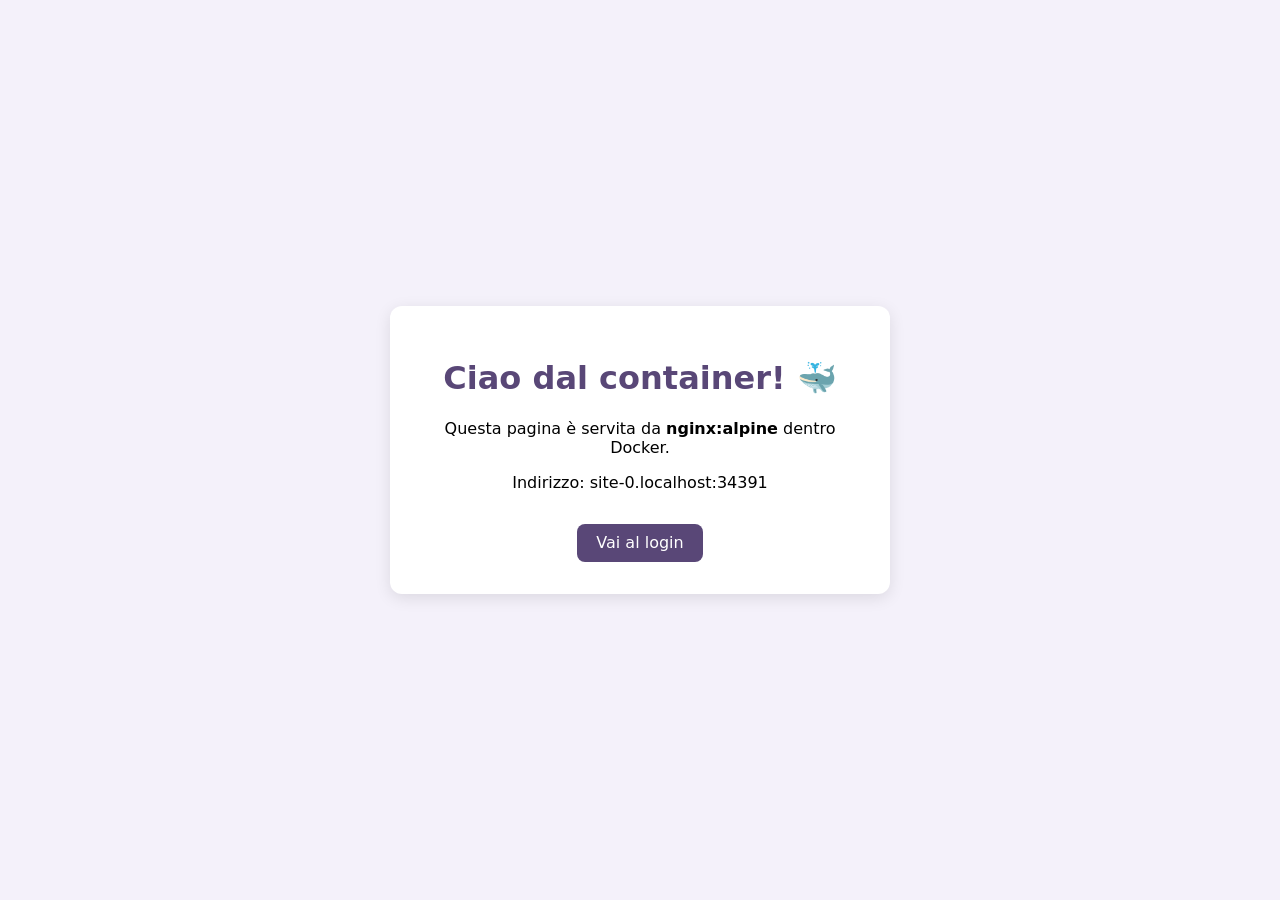
<file: esercitazione 2/site/index.html>
<!DOCTYPE html>
<html lang="it">
<head>
  <meta charset="UTF-8">
  <meta name="viewport" content="width=device-width, initial-scale=1">
  <title>Docker Lab - UniGe</title>
  <link rel="stylesheet" href="style.css">
</head>
<body>
  <div class="card">
    <h1>Ciao dal container! 🐳</h1>
    <p>Questa pagina è servita da <strong>nginx:alpine</strong> dentro Docker.</p>
    <p id="host"></p>
    <a href="login.html">Vai al login</a>
  </div>
  <script>
    document.getElementById("host").textContent =
      "Indirizzo: " + window.location.host;
  </script>
</body>
</html>
</file>
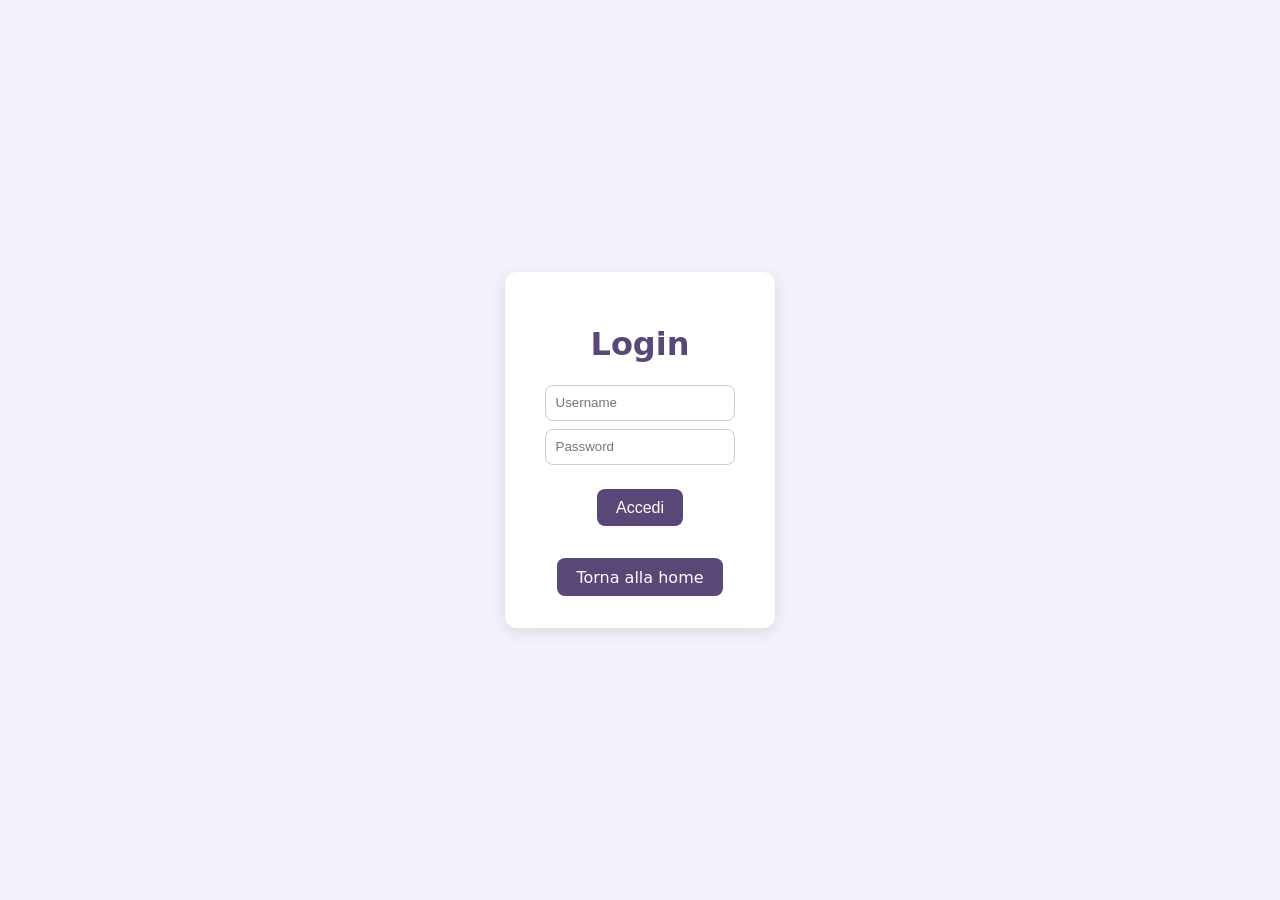
<file: esercitazione 2/site/benvenuto.html>
<!DOCTYPE html>
<html lang="it">
<head>
  <meta charset="UTF-8">
  <meta name="viewport" content="width=device-width, initial-scale=1">
  <title>Benvenuto</title>
  <link rel="stylesheet" href="style.css">
</head>
<body>
  <div class="card">
    <h1 id="titolo">Benvenuto!</h1>
    <p>Hai effettuato l'accesso al sito servito da <strong>nginx</strong> dentro un container Docker. 🐳</p>
    <p id="orario"></p>
    <button onclick="logout()">Esci</button>
  </div>
  <script>
    const utente = sessionStorage.getItem("utente");
    if (!utente) {
      window.location.href = "login.html";
    } else {
      document.getElementById("titolo").textContent = "Benvenuta/o, " + utente + "!";
      document.getElementById("orario").textContent =
        "Accesso effettuato alle " + new Date().toLocaleTimeString("it-IT");
    }
    function logout() {
      sessionStorage.removeItem("utente");
      window.location.href = "index.html";
    }
  </script>
</body>
</html>
</file>
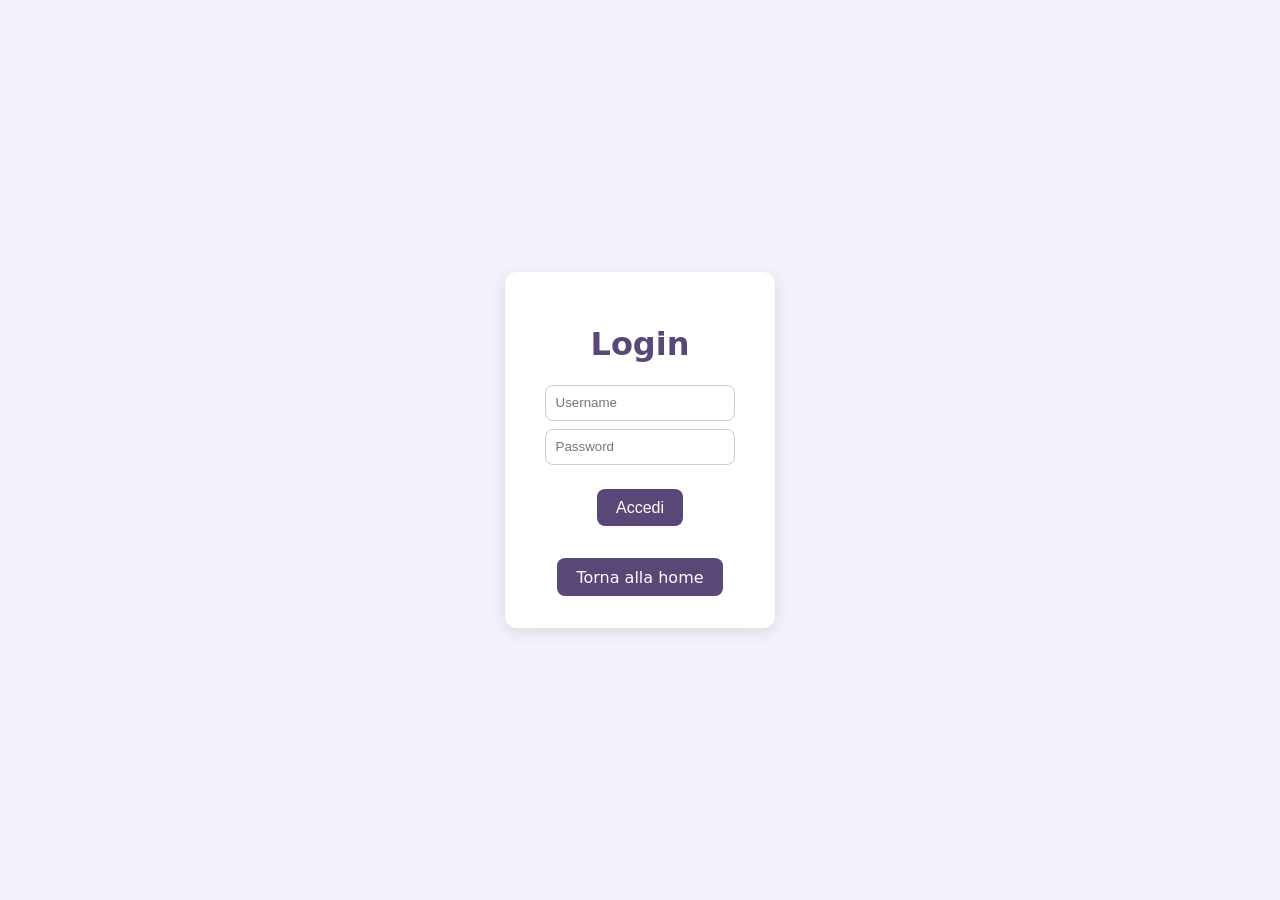
<file: esercitazione 2/site/login.html>
<!DOCTYPE html>
<html lang="it">
<head>
  <meta charset="UTF-8">
  <meta name="viewport" content="width=device-width, initial-scale=1">
  <title>Login</title>
  <link rel="stylesheet" href="style.css">
</head>
<body>
  <div class="card">
    <h1>Login</h1>
    <input id="user" type="text" placeholder="Username">
    <input id="pass" type="password" placeholder="Password">
    <button onclick="login()">Accedi</button>
    <p id="msg"></p>
    <a href="index.html">Torna alla home</a>
  </div>
  <script>
    function login() {
      const u = document.getElementById("user").value.trim();
      const p = document.getElementById("pass").value;
      const msg = document.getElementById("msg");
      if (u === "studente" && p === "docker") {
        sessionStorage.setItem("utente", u);
        window.location.href = "benvenuto.html";
      } else {
        msg.style.color = "crimson";
        msg.textContent = "Credenziali errate (prova studente / docker)";
      }
    }
    // Invio per accedere
    document.addEventListener("keydown", e => {
      if (e.key === "Enter") login();
    });
  </script>
</body>
</html>
</file>
<file: esercitazione 2/site/style.css>
body {
  font-family: system-ui, sans-serif;
  background: #f4f1fa;
  margin: 0;
  display: flex;
  justify-content: center;
  align-items: center;
  min-height: 100vh;
}
.card {
  background: #fff;
  padding: 2rem 2.5rem;
  border-radius: 12px;
  box-shadow: 0 4px 16px rgba(0,0,0,.1);
  text-align: center;
  max-width: 420px;
}
h1 { color: #594777; }
a, button {
  display: inline-block;
  margin-top: 1rem;
  padding: .6rem 1.2rem;
  background: #594777;
  color: #fff;
  border: none;
  border-radius: 8px;
  text-decoration: none;
  cursor: pointer;
  font-size: 1rem;
}
input {
  display: block;
  width: 100%;
  box-sizing: border-box;
  margin: .5rem 0;
  padding: .6rem;
  border: 1px solid #ccc;
  border-radius: 8px;
}
#msg { margin-top: 1rem; font-weight: bold; }
</file>
